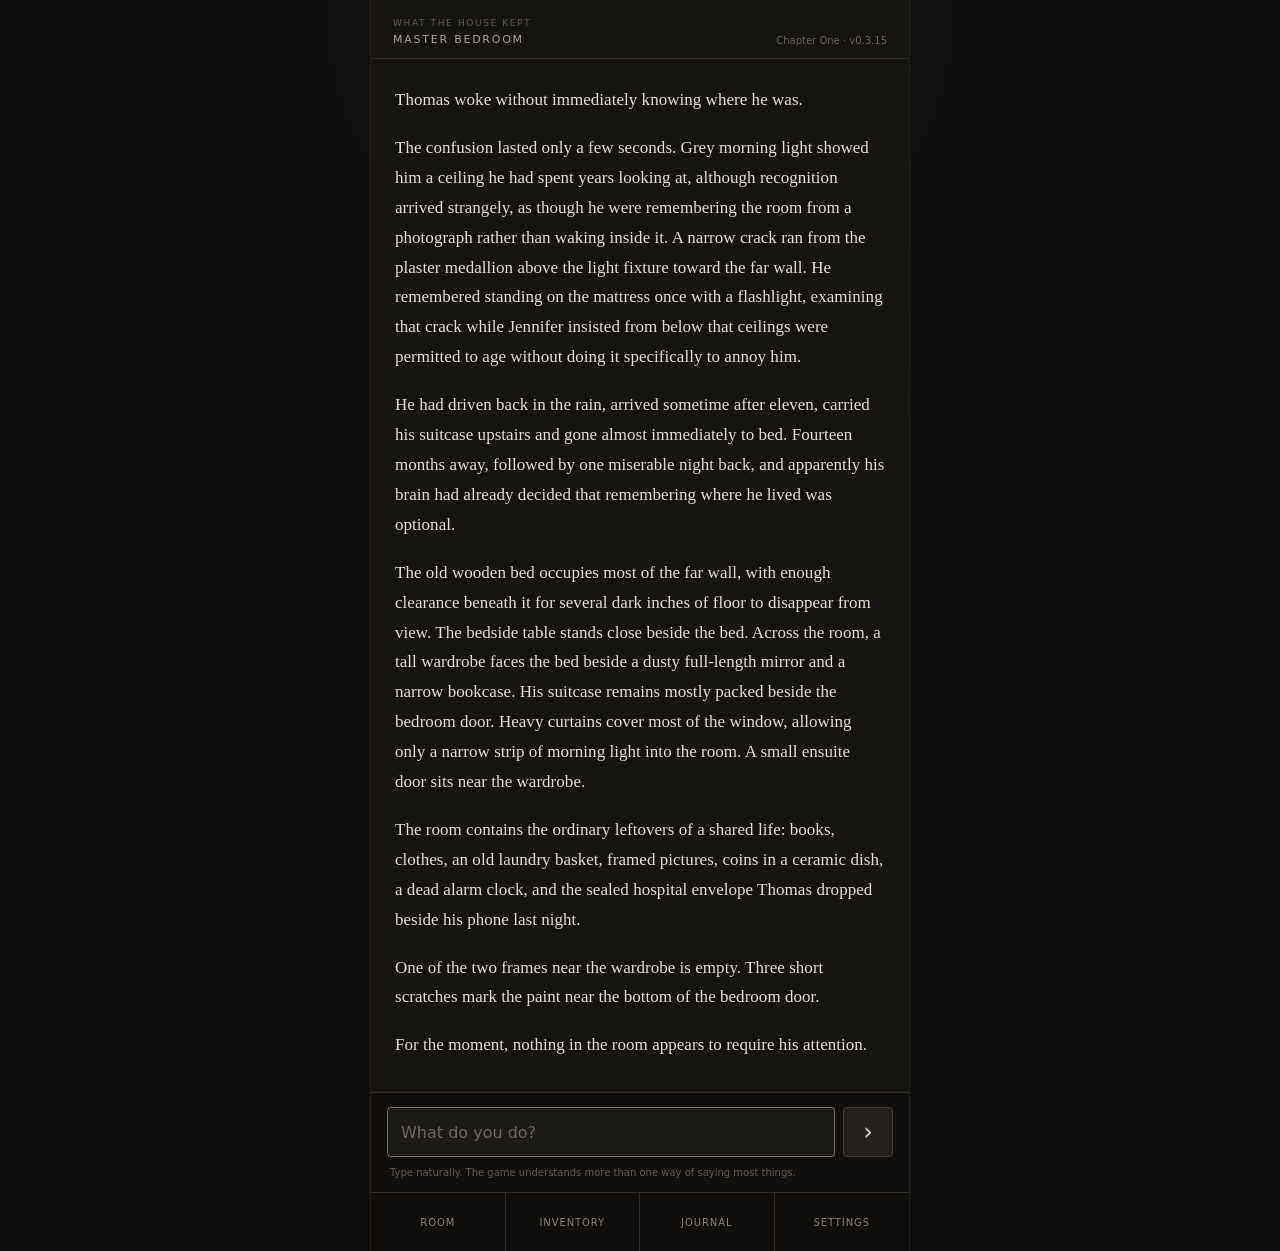
<file: index.html>
<!doctype html>
<html lang="en">
<head>
  <meta charset="utf-8" />
  <meta name="viewport" content="width=device-width, initial-scale=1, viewport-fit=cover" />
  <meta name="theme-color" content="#151411" />
  <title>What the House Kept</title>
  <link rel="stylesheet" href="styles.css?v=0.3.15" />
</head>
<body>
  <main class="app-shell">
    <section class="game" aria-label="What the House Kept">
      <header class="topbar"><div><div class="game-title">WHAT THE HOUSE KEPT</div><div id="roomName" class="room-name">Master Bedroom</div></div><div class="chapter">Chapter One · v0.3.15</div></header>
      <section id="scene" class="scene" aria-live="polite"><p class="system-note">Loading prototype…</p></section>
      <form id="commandForm" class="command-bar"><input id="commandInput" type="text" autocomplete="off" autocapitalize="sentences" spellcheck="true" aria-label="What do you do?" placeholder="What do you do?" /><button class="submit-button" type="submit" aria-label="Do action">›</button></form>
      <div id="parserNote" class="parser-note">Type naturally. The game understands more than one way of saying most things.</div>
      <section id="drawer" class="drawer" aria-live="polite"><div class="drawer-head"><h2 id="drawerTitle">Inventory</h2><button id="drawerClose" type="button" class="icon-button" aria-label="Close">×</button></div><div id="drawerBody"></div></section>
      <nav class="bottom-nav" aria-label="Game controls"><button type="button" data-panel="room">Room</button><button type="button" data-panel="inventory">Inventory</button><button type="button" data-panel="journal">Journal</button><button type="button" data-panel="settings">Settings</button></nav>
    </section>
  </main>
  <script src="loader-v0315.js?v=0.3.15"></script>
</body>
</html>
</file>
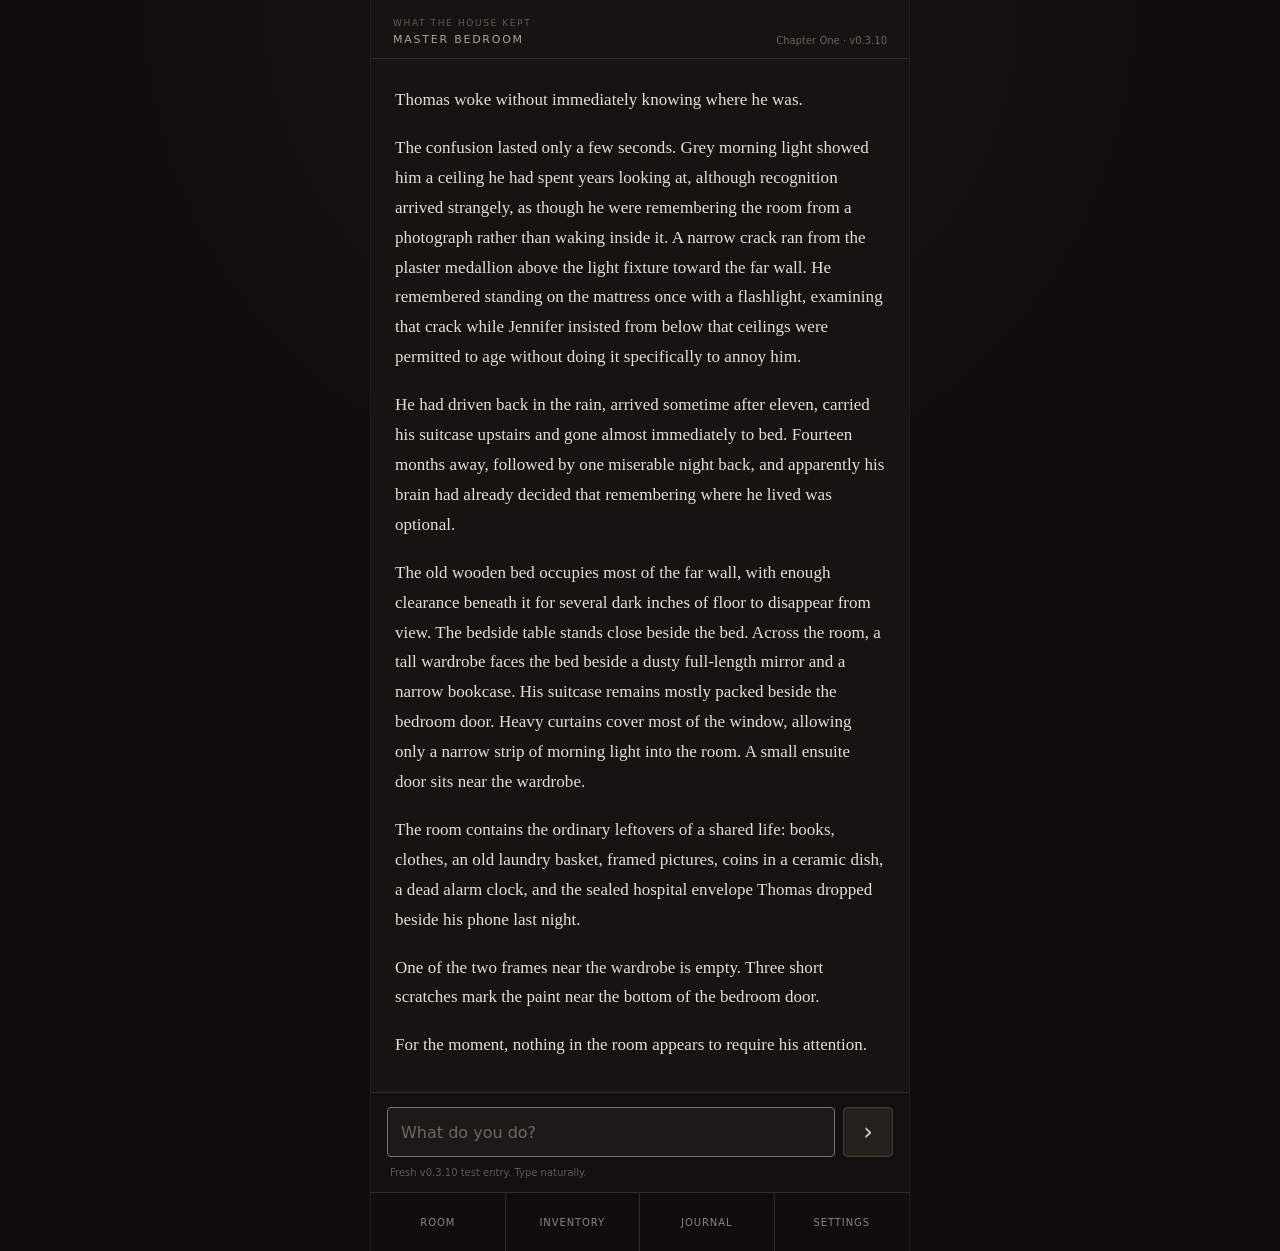
<file: fresh-v0310.html>
<!doctype html>
<html lang="en">
<head>
  <meta charset="utf-8" />
  <meta name="viewport" content="width=device-width, initial-scale=1, viewport-fit=cover" />
  <meta name="theme-color" content="#151411" />
  <meta http-equiv="Cache-Control" content="no-cache, no-store, must-revalidate" />
  <meta http-equiv="Pragma" content="no-cache" />
  <meta http-equiv="Expires" content="0" />
  <title>What the House Kept</title>
  <link rel="stylesheet" href="styles.css?v=fresh-v0310" />
</head>
<body>
  <main class="app-shell">
    <section class="game" aria-label="What the House Kept">
      <header class="topbar">
        <div>
          <div class="game-title">WHAT THE HOUSE KEPT</div>
          <div id="roomName" class="room-name">Master Bedroom</div>
        </div>
        <div class="chapter">Chapter One · v0.3.10</div>
      </header>
      <section id="scene" class="scene" aria-live="polite"><p class="system-note">Loading prototype…</p></section>
      <form id="commandForm" class="command-bar">
        <input id="commandInput" type="text" autocomplete="off" autocapitalize="sentences" spellcheck="true" aria-label="What do you do?" placeholder="What do you do?" />
        <button class="submit-button" type="submit" aria-label="Do action">›</button>
      </form>
      <div id="parserNote" class="parser-note">Fresh v0.3.10 test entry. Type naturally.</div>
      <section id="drawer" class="drawer" aria-live="polite">
        <div class="drawer-head"><h2 id="drawerTitle">Inventory</h2><button id="drawerClose" type="button" class="icon-button" aria-label="Close">×</button></div>
        <div id="drawerBody"></div>
      </section>
      <nav class="bottom-nav" aria-label="Game controls">
        <button type="button" data-panel="room">Room</button><button type="button" data-panel="inventory">Inventory</button><button type="button" data-panel="journal">Journal</button><button type="button" data-panel="settings">Settings</button>
      </nav>
    </section>
  </main>
  <script src="loader-v0310.js"></script>
</body>
</html>
</file>
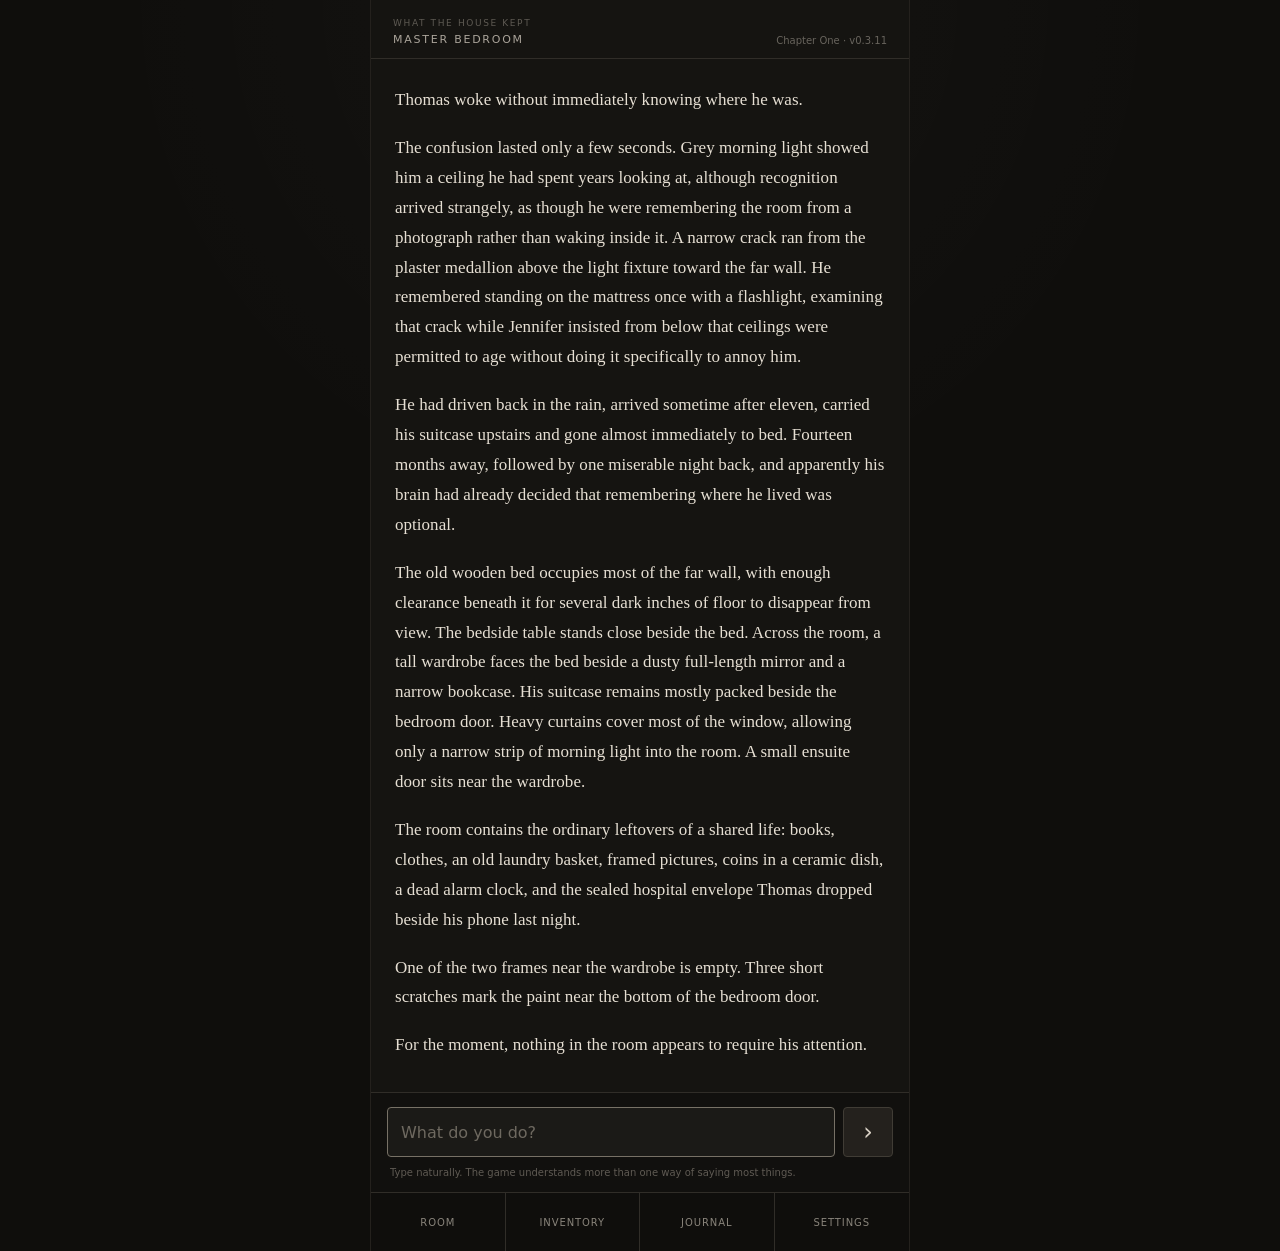
<file: fresh-v0311.html>
<!doctype html>
<html lang="en">
<head>
  <meta charset="utf-8" />
  <meta name="viewport" content="width=device-width, initial-scale=1, viewport-fit=cover" />
  <meta name="theme-color" content="#151411" />
  <title>What the House Kept</title>
  <link rel="stylesheet" href="styles.css?v=0.3.11" />
</head>
<body>
  <main class="app-shell">
    <section class="game" aria-label="What the House Kept">
      <header class="topbar">
        <div>
          <div class="game-title">WHAT THE HOUSE KEPT</div>
          <div id="roomName" class="room-name">Master Bedroom</div>
        </div>
        <div class="chapter">Chapter One · v0.3.11</div>
      </header>
      <section id="scene" class="scene" aria-live="polite"><p class="system-note">Loading prototype…</p></section>
      <form id="commandForm" class="command-bar">
        <input id="commandInput" type="text" autocomplete="off" autocapitalize="sentences" spellcheck="true" aria-label="What do you do?" placeholder="What do you do?" />
        <button class="submit-button" type="submit" aria-label="Do action">›</button>
      </form>
      <div id="parserNote" class="parser-note">Type naturally. The game understands more than one way of saying most things.</div>
      <section id="drawer" class="drawer" aria-live="polite">
        <div class="drawer-head"><h2 id="drawerTitle">Inventory</h2><button id="drawerClose" type="button" class="icon-button" aria-label="Close">×</button></div>
        <div id="drawerBody"></div>
      </section>
      <nav class="bottom-nav" aria-label="Game controls">
        <button type="button" data-panel="room">Room</button><button type="button" data-panel="inventory">Inventory</button><button type="button" data-panel="journal">Journal</button><button type="button" data-panel="settings">Settings</button>
      </nav>
    </section>
  </main>
  <script src="loader-v0311.js"></script>
</body>
</html>
</file>
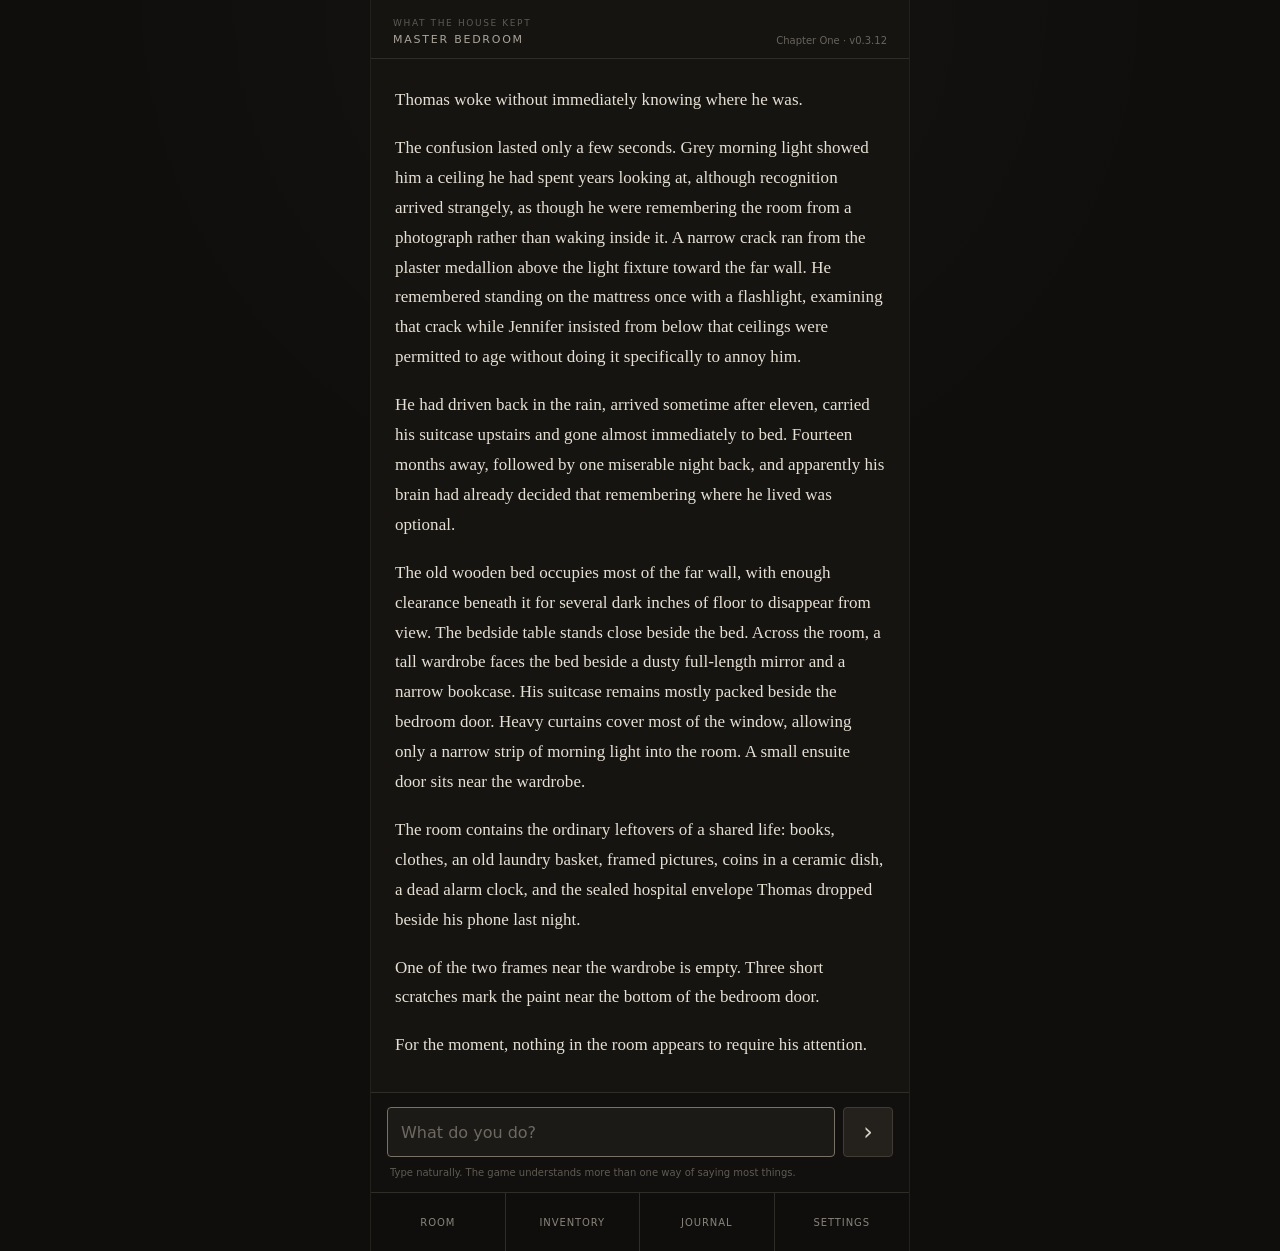
<file: fresh-v0312.html>
<!doctype html>
<html lang="en">
<head>
  <meta charset="utf-8" />
  <meta name="viewport" content="width=device-width, initial-scale=1, viewport-fit=cover" />
  <meta name="theme-color" content="#151411" />
  <meta http-equiv="Cache-Control" content="no-cache, no-store, must-revalidate" />
  <meta http-equiv="Pragma" content="no-cache" />
  <meta http-equiv="Expires" content="0" />
  <title>What the House Kept</title>
  <link rel="stylesheet" href="styles.css?v=fresh-v0312" />
</head>
<body>
  <main class="app-shell">
    <section class="game" aria-label="What the House Kept">
      <header class="topbar">
        <div>
          <div class="game-title">WHAT THE HOUSE KEPT</div>
          <div id="roomName" class="room-name">Master Bedroom</div>
        </div>
        <div class="chapter">Chapter One · v0.3.12</div>
      </header>
      <section id="scene" class="scene" aria-live="polite"><p class="system-note">Loading prototype…</p></section>
      <form id="commandForm" class="command-bar">
        <input id="commandInput" type="text" autocomplete="off" autocapitalize="sentences" spellcheck="true" aria-label="What do you do?" placeholder="What do you do?" />
        <button class="submit-button" type="submit" aria-label="Do action">›</button>
      </form>
      <div id="parserNote" class="parser-note">Type naturally. The game understands more than one way of saying most things.</div>
      <section id="drawer" class="drawer" aria-live="polite">
        <div class="drawer-head"><h2 id="drawerTitle">Inventory</h2><button id="drawerClose" type="button" class="icon-button" aria-label="Close">×</button></div>
        <div id="drawerBody"></div>
      </section>
      <nav class="bottom-nav" aria-label="Game controls">
        <button type="button" data-panel="room">Room</button><button type="button" data-panel="inventory">Inventory</button><button type="button" data-panel="journal">Journal</button><button type="button" data-panel="settings">Settings</button>
      </nav>
    </section>
  </main>
  <script src="loader-v0312.js?v=fresh-v0312"></script>
</body>
</html>
</file>
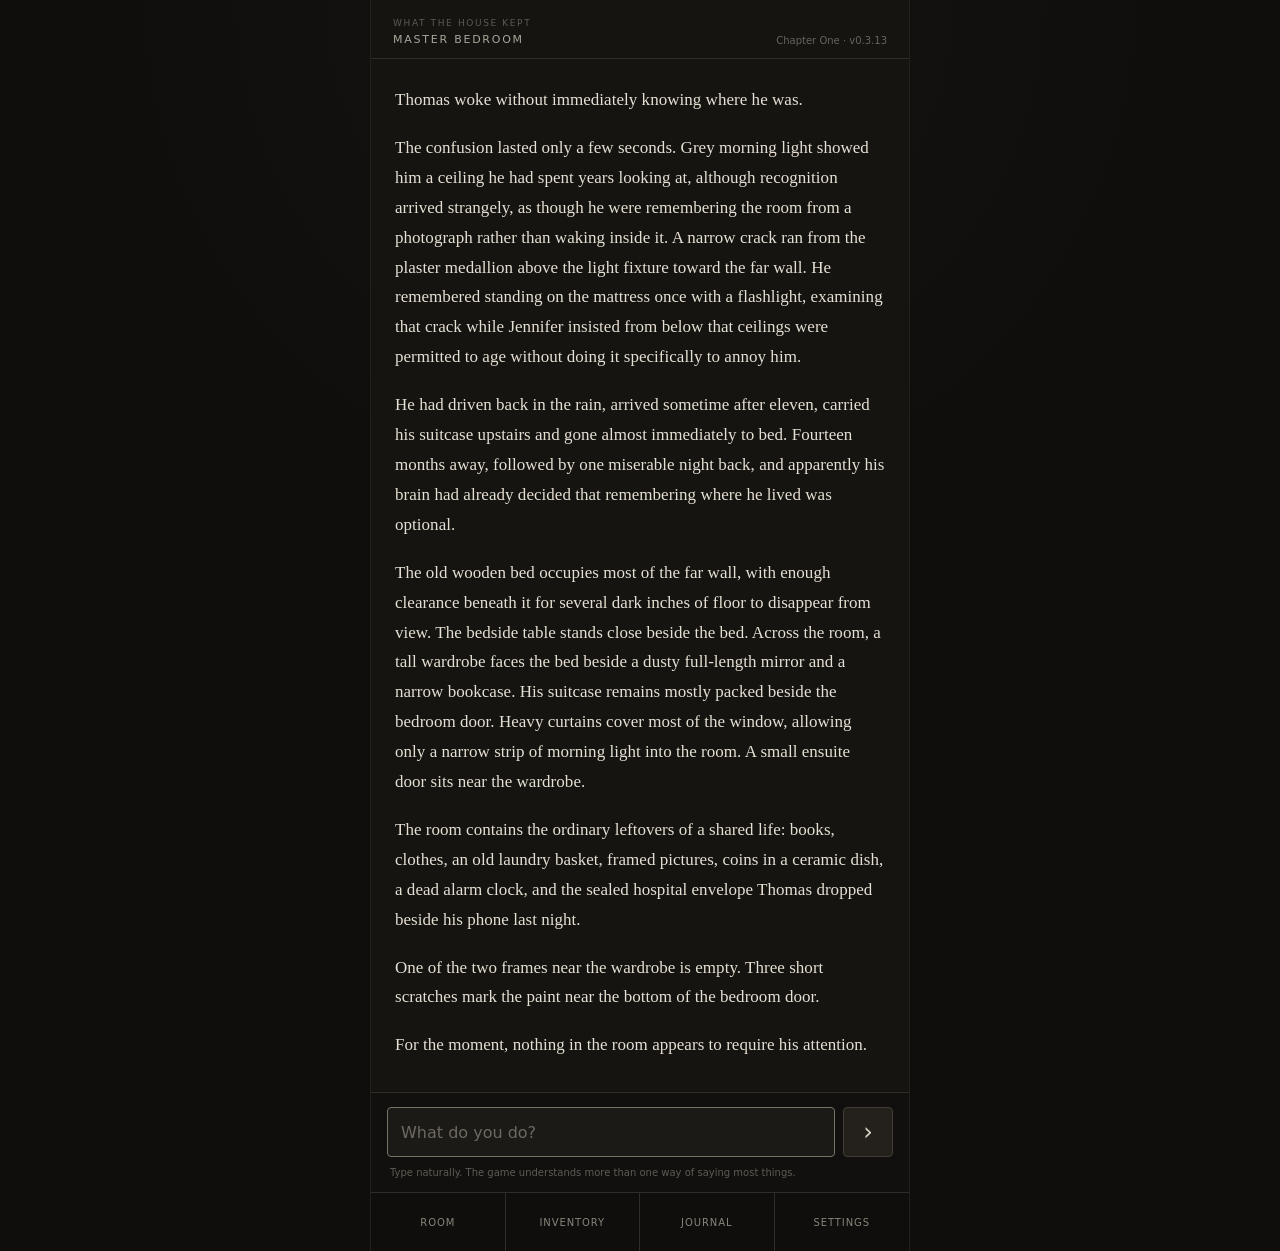
<file: fresh-v0313.html>
<!doctype html>
<html lang="en">
<head>
  <meta charset="utf-8" />
  <meta name="viewport" content="width=device-width, initial-scale=1, viewport-fit=cover" />
  <meta name="theme-color" content="#151411" />
  <meta http-equiv="Cache-Control" content="no-cache, no-store, must-revalidate" />
  <meta http-equiv="Pragma" content="no-cache" />
  <meta http-equiv="Expires" content="0" />
  <title>What the House Kept</title>
  <link rel="stylesheet" href="styles.css?v=fresh-v0313" />
</head>
<body>
  <main class="app-shell">
    <section class="game" aria-label="What the House Kept">
      <header class="topbar">
        <div>
          <div class="game-title">WHAT THE HOUSE KEPT</div>
          <div id="roomName" class="room-name">Master Bedroom</div>
        </div>
        <div class="chapter">Chapter One · v0.3.13</div>
      </header>
      <section id="scene" class="scene" aria-live="polite"><p class="system-note">Loading prototype…</p></section>
      <form id="commandForm" class="command-bar">
        <input id="commandInput" type="text" autocomplete="off" autocapitalize="sentences" spellcheck="true" aria-label="What do you do?" placeholder="What do you do?" />
        <button class="submit-button" type="submit" aria-label="Do action">›</button>
      </form>
      <div id="parserNote" class="parser-note">Type naturally. The game understands more than one way of saying most things.</div>
      <section id="drawer" class="drawer" aria-live="polite">
        <div class="drawer-head"><h2 id="drawerTitle">Inventory</h2><button id="drawerClose" type="button" class="icon-button" aria-label="Close">×</button></div>
        <div id="drawerBody"></div>
      </section>
      <nav class="bottom-nav" aria-label="Game controls">
        <button type="button" data-panel="room">Room</button><button type="button" data-panel="inventory">Inventory</button><button type="button" data-panel="journal">Journal</button><button type="button" data-panel="settings">Settings</button>
      </nav>
    </section>
  </main>
  <script src="loader-v0313.js?v=fresh-v0313"></script>
</body>
</html>
</file>
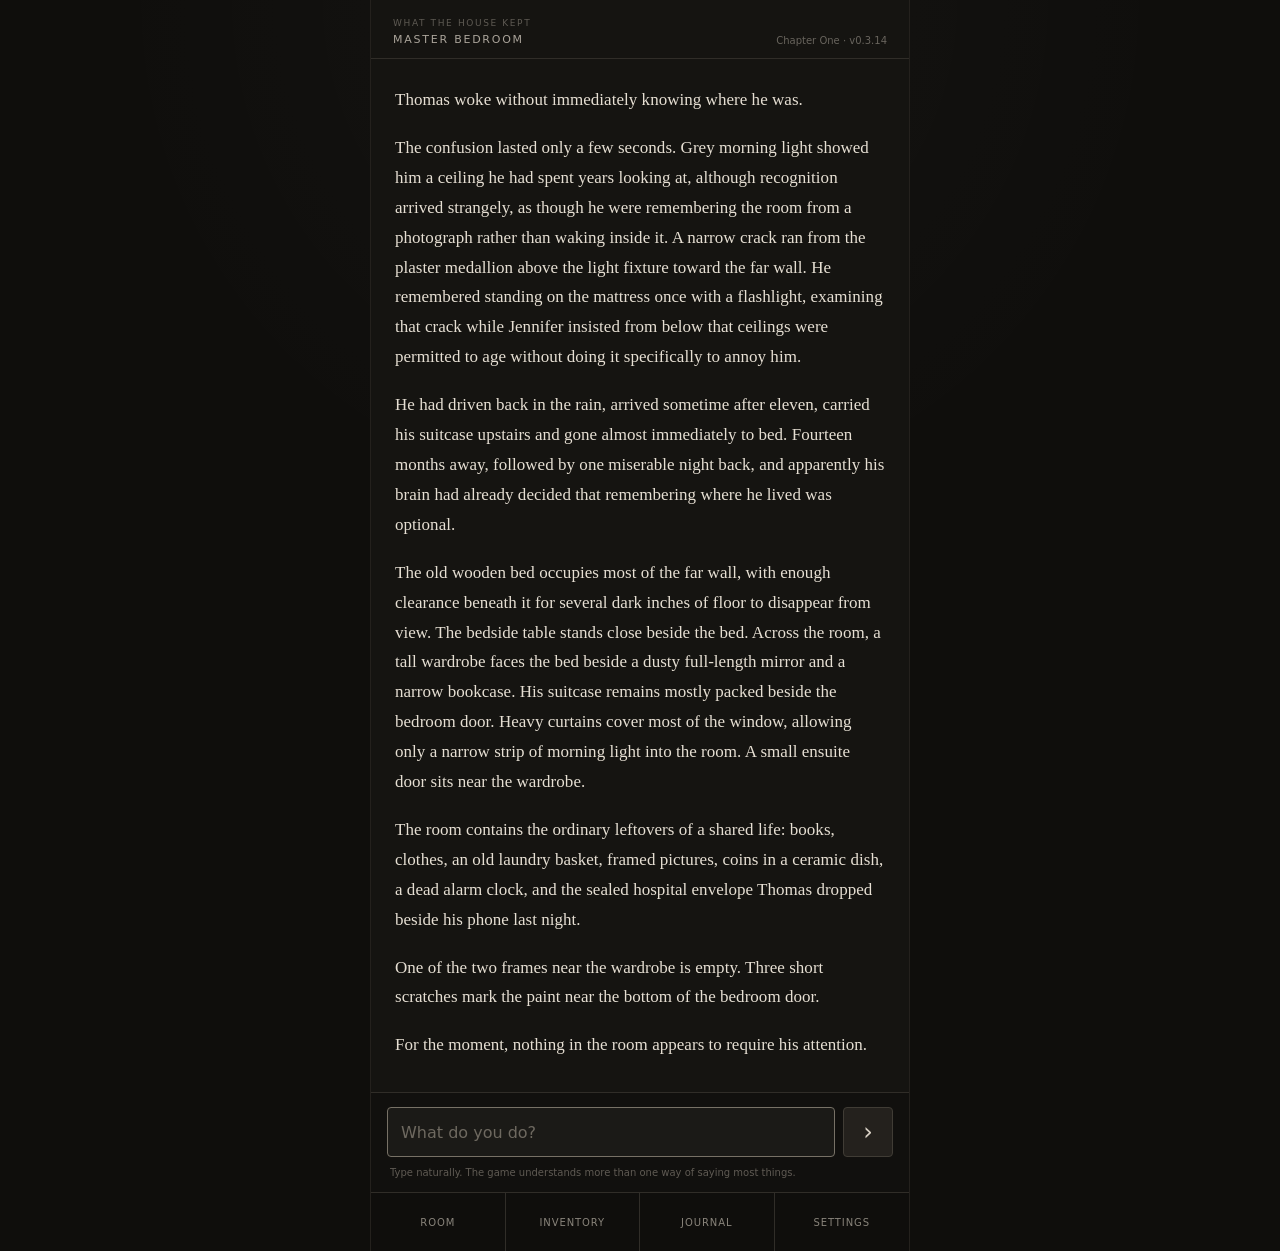
<file: fresh-v0314.html>
<!doctype html>
<html lang="en">
<head>
  <meta charset="utf-8" />
  <meta name="viewport" content="width=device-width, initial-scale=1, viewport-fit=cover" />
  <meta name="theme-color" content="#151411" />
  <meta http-equiv="Cache-Control" content="no-cache, no-store, must-revalidate" />
  <meta http-equiv="Pragma" content="no-cache" />
  <meta http-equiv="Expires" content="0" />
  <title>What the House Kept</title>
  <link rel="stylesheet" href="styles.css?v=fresh-v0314" />
</head>
<body>
  <main class="app-shell">
    <section class="game" aria-label="What the House Kept">
      <header class="topbar">
        <div><div class="game-title">WHAT THE HOUSE KEPT</div><div id="roomName" class="room-name">Master Bedroom</div></div>
        <div class="chapter">Chapter One · v0.3.14</div>
      </header>
      <section id="scene" class="scene" aria-live="polite"><p class="system-note">Loading prototype…</p></section>
      <form id="commandForm" class="command-bar">
        <input id="commandInput" type="text" autocomplete="off" autocapitalize="sentences" spellcheck="true" aria-label="What do you do?" placeholder="What do you do?" />
        <button class="submit-button" type="submit" aria-label="Do action">›</button>
      </form>
      <div id="parserNote" class="parser-note">Type naturally. The game understands more than one way of saying most things.</div>
      <section id="drawer" class="drawer" aria-live="polite"><div class="drawer-head"><h2 id="drawerTitle">Inventory</h2><button id="drawerClose" type="button" class="icon-button" aria-label="Close">×</button></div><div id="drawerBody"></div></section>
      <nav class="bottom-nav" aria-label="Game controls"><button type="button" data-panel="room">Room</button><button type="button" data-panel="inventory">Inventory</button><button type="button" data-panel="journal">Journal</button><button type="button" data-panel="settings">Settings</button></nav>
    </section>
  </main>
  <script src="loader-v0314.js?v=fresh-v0314"></script>
</body>
</html>
</file>
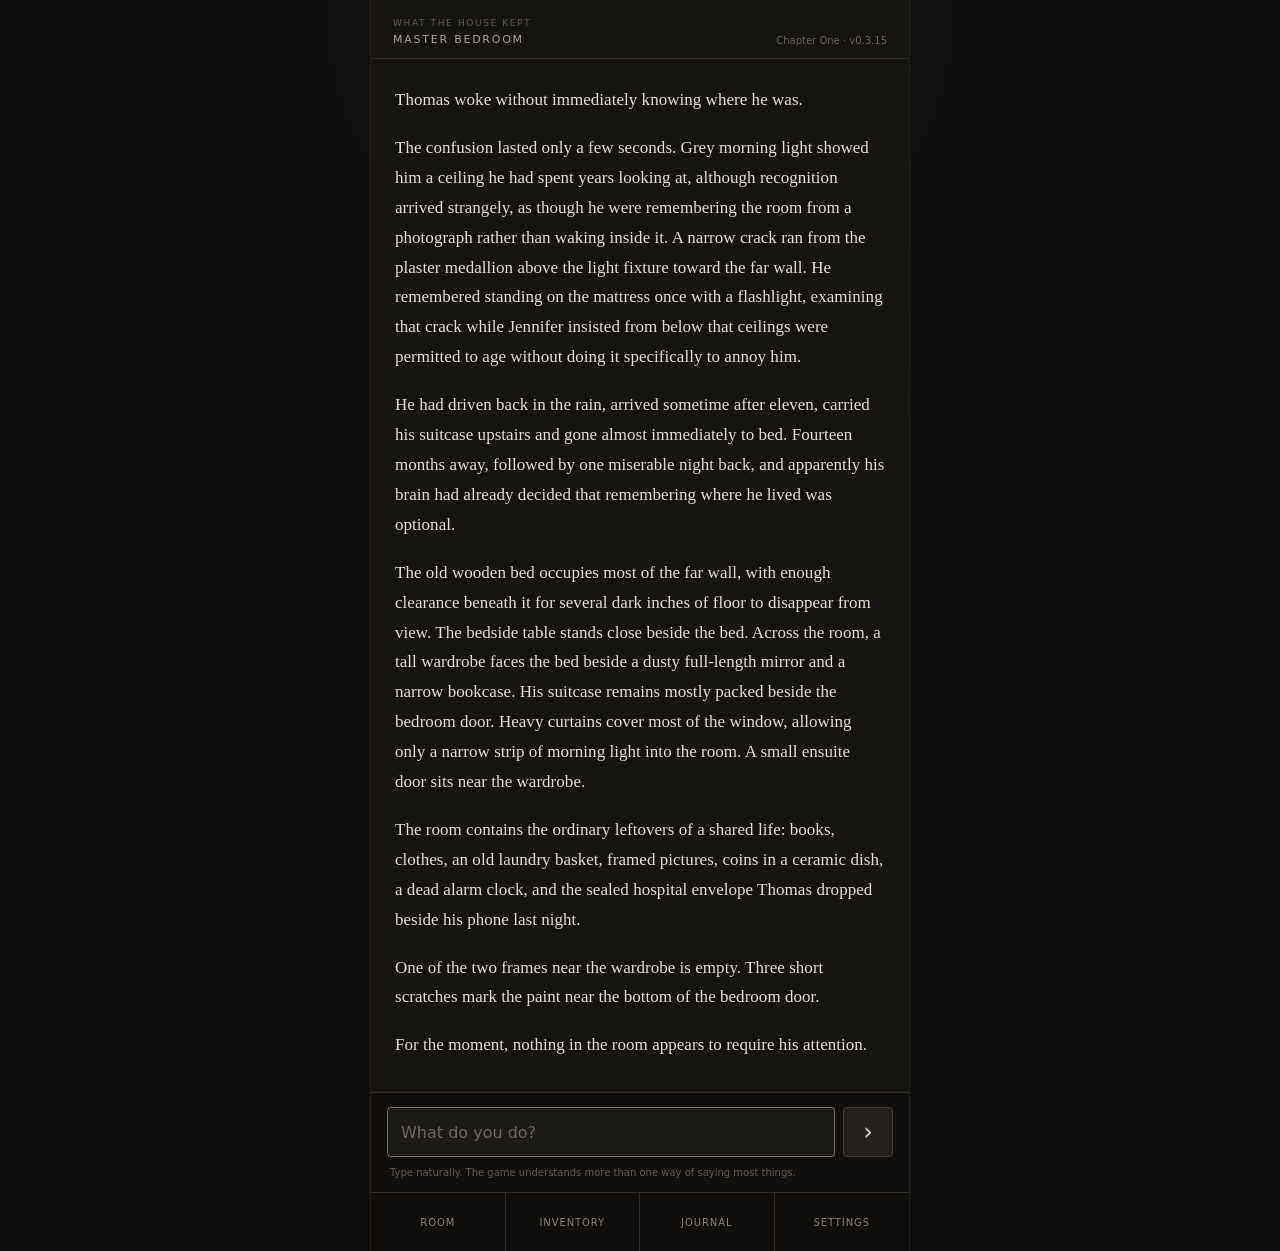
<file: fresh-v0315.html>
<!doctype html>
<html lang="en">
<head>
  <meta charset="utf-8" />
  <meta name="viewport" content="width=device-width, initial-scale=1, viewport-fit=cover" />
  <meta name="theme-color" content="#151411" />
  <meta http-equiv="Cache-Control" content="no-cache, no-store, must-revalidate" />
  <meta http-equiv="Pragma" content="no-cache" />
  <meta http-equiv="Expires" content="0" />
  <title>What the House Kept</title>
  <link rel="stylesheet" href="styles.css?v=fresh-v0315" />
</head>
<body>
  <main class="app-shell">
    <section class="game" aria-label="What the House Kept">
      <header class="topbar"><div><div class="game-title">WHAT THE HOUSE KEPT</div><div id="roomName" class="room-name">Master Bedroom</div></div><div class="chapter">Chapter One · v0.3.15</div></header>
      <section id="scene" class="scene" aria-live="polite"><p class="system-note">Loading prototype…</p></section>
      <form id="commandForm" class="command-bar"><input id="commandInput" type="text" autocomplete="off" autocapitalize="sentences" spellcheck="true" aria-label="What do you do?" placeholder="What do you do?" /><button class="submit-button" type="submit" aria-label="Do action">›</button></form>
      <div id="parserNote" class="parser-note">Type naturally. The game understands more than one way of saying most things.</div>
      <section id="drawer" class="drawer" aria-live="polite"><div class="drawer-head"><h2 id="drawerTitle">Inventory</h2><button id="drawerClose" type="button" class="icon-button" aria-label="Close">×</button></div><div id="drawerBody"></div></section>
      <nav class="bottom-nav" aria-label="Game controls"><button type="button" data-panel="room">Room</button><button type="button" data-panel="inventory">Inventory</button><button type="button" data-panel="journal">Journal</button><button type="button" data-panel="settings">Settings</button></nav>
    </section>
  </main>
  <script src="loader-v0315.js?v=fresh-v0315"></script>
</body>
</html>
</file>
<file: styles.css>
* { box-sizing: border-box; }

:root {
  color-scheme: dark;
  --bg: #0f0e0c;
  --panel: #151411;
  --panel-2: #1a1815;
  --border: #302d28;
  --text: #e6dfd3;
  --muted: #8a857c;
  --faint: #5e5a53;
  --soft: #c8c1b5;
}

html, body {
  margin: 0;
  min-height: 100%;
  background: var(--bg);
  color: var(--text);
}

body {
  font-family: Georgia, "Times New Roman", serif;
}

button, input {
  font: inherit;
}

button {
  -webkit-tap-highlight-color: transparent;
}

.app-shell {
  min-height: 100vh;
  display: flex;
  justify-content: center;
  background:
    radial-gradient(circle at top, rgba(255,255,255,0.025), transparent 34rem),
    var(--bg);
}

.game {
  width: min(100%, 540px);
  min-height: 100vh;
  background: var(--panel);
  border-left: 1px solid #24211d;
  border-right: 1px solid #24211d;
  display: flex;
  flex-direction: column;
}

.topbar {
  display: flex;
  justify-content: space-between;
  align-items: flex-end;
  gap: 1rem;
  padding: calc(18px + env(safe-area-inset-top)) 22px 12px;
  border-bottom: 1px solid var(--border);
}

.game-title,
.room-name,
.chapter,
.bottom-nav,
.command-bar,
.parser-note,
.drawer h2 {
  font-family: ui-sans-serif, system-ui, -apple-system, BlinkMacSystemFont, "Segoe UI", sans-serif;
}

.game-title {
  font-size: 9px;
  letter-spacing: .18em;
  color: var(--faint);
  margin-bottom: 5px;
}

.room-name {
  font-size: 11px;
  letter-spacing: .16em;
  text-transform: uppercase;
  color: #aaa49a;
}

.chapter {
  font-size: 10px;
  color: #68645d;
  white-space: nowrap;
}

.scene {
  flex: 1;
  padding: 26px 24px 32px;
}

.scene p {
  margin: 0 0 18px;
  font-size: 17px;
  line-height: 1.76;
  letter-spacing: .002em;
}

.scene p:last-child { margin-bottom: 0; }

.scene .command-echo {
  margin-top: 28px;
  margin-bottom: 9px;
  padding-top: 18px;
  border-top: 1px solid var(--border);
  color: #706b63;
  font-family: ui-sans-serif, system-ui, sans-serif;
  font-size: 10px;
  letter-spacing: .11em;
  text-transform: uppercase;
}

.scene .response {
  color: var(--soft);
}

.scene .system-note {
  color: var(--muted);
  font-style: italic;
}

.command-bar {
  display: flex;
  gap: 8px;
  padding: 14px 16px 8px;
  border-top: 1px solid var(--border);
  background: #11100e;
}

.command-bar input {
  min-width: 0;
  flex: 1;
  height: 50px;
  border: 1px solid #403c35;
  border-radius: 4px;
  background: #1b1a17;
  color: #eee7dc;
  padding: 0 13px;
  font-size: 16px;
  outline: none;
}

.command-bar input:focus {
  border-color: #777166;
}

.command-bar input::placeholder {
  color: #6e6960;
}

.submit-button {
  width: 50px;
  height: 50px;
  border: 1px solid #403c35;
  border-radius: 4px;
  background: #24211d;
  color: #d9d1c5;
  font-size: 24px;
  cursor: pointer;
}

.parser-note {
  background: #11100e;
  color: #5f5a53;
  font-size: 10px;
  line-height: 1.5;
  padding: 0 19px 12px;
}

.bottom-nav {
  display: grid;
  grid-template-columns: repeat(4, 1fr);
  border-top: 1px solid var(--border);
  background: #0f0e0c;
  padding-bottom: env(safe-area-inset-bottom);
}

.bottom-nav button {
  min-height: 58px;
  border: 0;
  border-right: 1px solid var(--border);
  background: transparent;
  color: #89847b;
  font-size: 10px;
  letter-spacing: .09em;
  text-transform: uppercase;
  cursor: pointer;
}

.bottom-nav button:last-child {
  border-right: 0;
}

.bottom-nav button.active {
  background: #191714;
  color: #ddd5c8;
}

.drawer {
  display: none;
  border-top: 1px solid var(--border);
  background: var(--panel-2);
  padding: 18px 20px 22px;
}

.drawer.open {
  display: block;
}

.drawer-head {
  display: flex;
  justify-content: space-between;
  align-items: center;
  gap: 1rem;
  margin-bottom: 14px;
}

.drawer h2 {
  margin: 0;
  color: #aaa49a;
  font-size: 11px;
  letter-spacing: .13em;
  text-transform: uppercase;
}

.icon-button {
  width: 44px;
  height: 44px;
  border: 0;
  background: transparent;
  color: #8e887f;
  font-size: 20px;
  cursor: pointer;
}

.inventory-list,
.journal-list {
  margin: 0;
  padding-left: 18px;
}

.inventory-list li,
.journal-list li {
  margin-bottom: 9px;
  color: #c7c0b4;
  font-size: 14px;
  line-height: 1.55;
}

.setting-row {
  display: flex;
  justify-content: space-between;
  align-items: center;
  gap: 1rem;
  border-top: 1px solid var(--border);
  padding: 10px 0;
  font-family: ui-sans-serif, system-ui, sans-serif;
  color: #c7c0b4;
  font-size: 13px;
}

.setting-row button,
.reset-button {
  min-width: 70px;
  min-height: 42px;
  border: 1px solid #47423a;
  border-radius: 3px;
  background: #24211d;
  color: #d8d0c4;
  cursor: pointer;
}

.reset-button {
  width: 100%;
  margin-top: 16px;
}

@media (max-width: 360px) {
  .scene { padding: 22px 19px 26px; }
  .scene p { font-size: 16px; line-height: 1.7; }
  .topbar { padding-left: 18px; padding-right: 18px; }
}

.room-panel-description p {
  margin: 0 0 14px;
  color: #c9c2b7;
  font-size: 15px;
  line-height: 1.65;
}

.room-panel-description p:last-child {
  margin-bottom: 0;
}

.floorplan-note,
.floorplan-caption {
  color: #aaa398;
  font-size: 13px;
  line-height: 1.55;
}

.floorplan-grid {
  display: grid;
  grid-template-columns: repeat(2, minmax(0, 1fr));
  gap: 14px;
  margin: 14px 0;
}

.floorplan-floor {
  border: 1px solid #454038;
  background: #11100e;
  padding: 12px;
}

.floorplan-floor h3 {
  margin: 0 0 10px;
  color: #d0c7ba;
  font-family: ui-sans-serif, system-ui, sans-serif;
  font-size: 12px;
  letter-spacing: .1em;
  text-transform: uppercase;
}

.floorplan-room {
  display: flex;
  justify-content: space-between;
  gap: 12px;
  border-top: 1px solid #2f2b26;
  padding: 7px 0;
  color: #bbb3a7;
  font-size: 12px;
  line-height: 1.35;
}

.floorplan-room b {
  color: #d0c7ba;
  font-weight: 500;
}

.floorplan-room span {
  flex: 0 0 auto;
  color: #8e877d;
}

@media (max-width: 560px) {
  .floorplan-grid { grid-template-columns: 1fr; }
}
</file>
